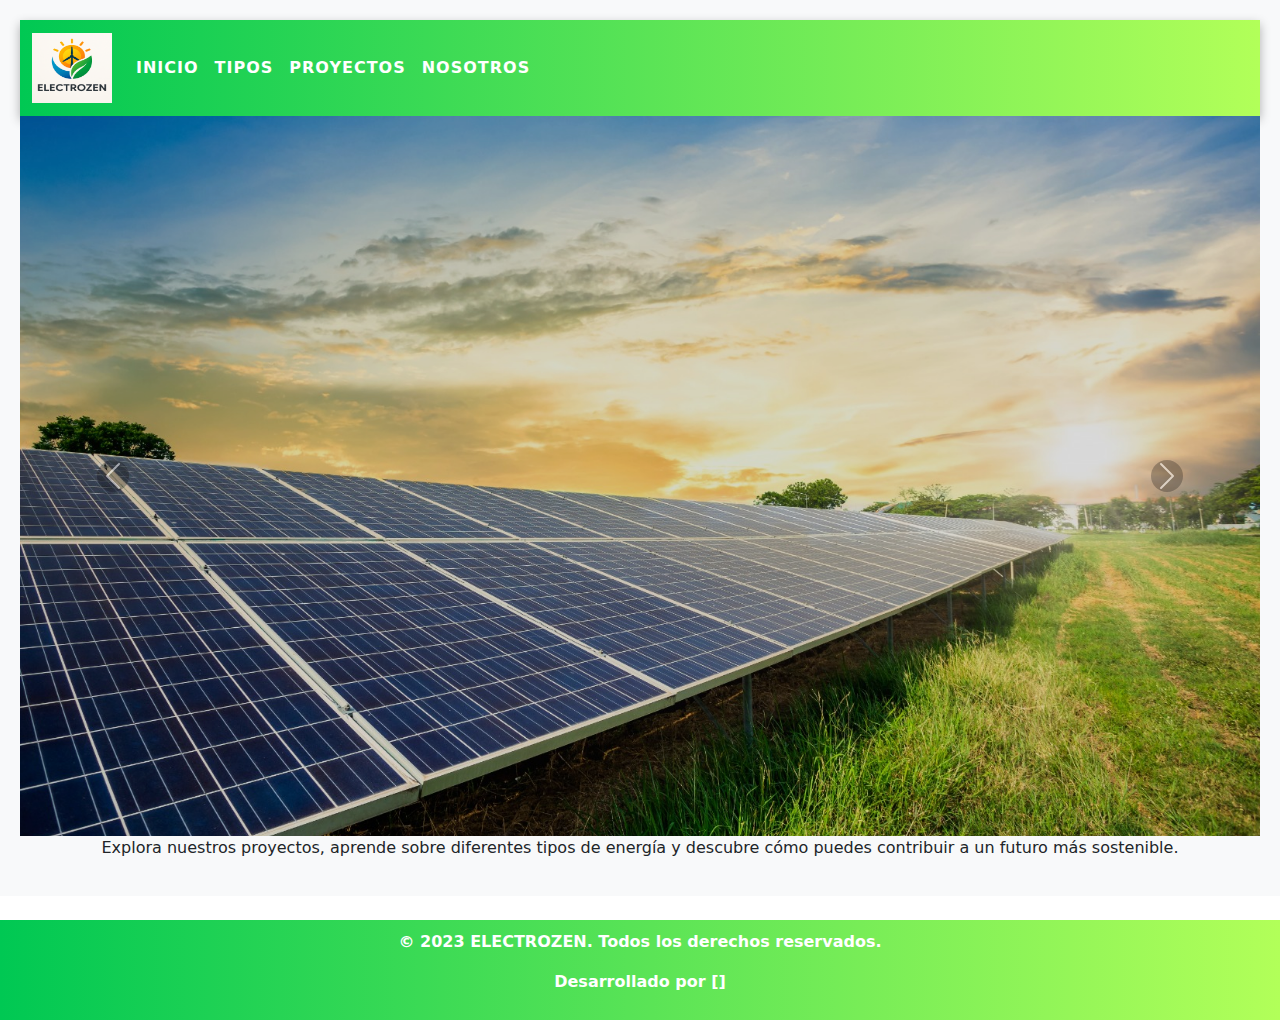
<file: html/index.html>
<!DOCTYPE html>
<html lang="es">

<head>
    <meta charset="UTF-8">
    <meta name="viewport" content="width=device-width, initial-scale=1.0">
    <link rel="icon" href="..//img/electrozen.png" type="image/png">

    <link rel="stylesheet" href="../css/style.css">

    <link rel="stylesheet" href="https://cdn.jsdelivr.net/npm/bootstrap@5.3.0/dist/css/bootstrap.min.css">
    <script src="https://cdn.jsdelivr.net/npm/bootstrap@5.3.0/dist/js/bootstrap.bundle.min.js"></script>

    <title>ELECTROZEN</title>
</head>

<body>
    <header class="text-center" style="background-color: #f8f9fa; padding: 20px;">
        
        <nav class="navbar navbar-expand-lg bg-body-tertiary">
            <div class="container-fluid">
                <img src="/img/electrozen.png" alt="Logo" class="navbar-brand" style="width: 80px; height: 80px;">
                <button class="navbar-toggler" type="button" data-bs-toggle="collapse" data-bs-target="#navbarNav"
                    aria-controls="navbarNav" aria-expanded="false" aria-label="Toggle navigation">
                    <span class="navbar-toggler-icon"></span>
                </button>
                <div class="collapse navbar-collapse" id="navbarNav">
                    <ul class="navbar-nav">
                        
                        <li class="nav-item">
                            <a class="nav-link" href="#">Inicio</a>
                        </li>
                        <li class="nav-item">
                            <a class="nav-link" href="#">Tipos</a>
                        </li>
                        <li class="nav-item">
                            <a class="nav-link" href="#" >Proyectos</a>
                        </li>
                        <li class="nav-item">
                            <a class="nav-link" href="#">Nosotros</a>
                        </li>
                    </ul>
                </div>
            </div>
        </nav>
        <div id="carouselExampleInterval" class="carousel slide" data-bs-ride="carousel">
            <div class="carousel-inner">
                <div class="carousel-item active" data-bs-interval="2000" >
                    <img src="/img/Image1.jpeg" class="d-block w-100" alt="...">
                </div>
                <div class="carousel-item" data-bs-interval="2000">
                    <img src="/img/Imagen2.jpeg" class="d-block w-100" alt="...">
                </div>
                <div class="carousel-item" data-bs-interval="2000">
                    <img src="/img/Imagen3.jpeg" class="d-block w-100" alt="...">
                </div>
            </div>
            <button class="carousel-control-prev" type="button" data-bs-target="#carouselExampleInterval"
                data-bs-slide="prev">
                <span class="carousel-control-prev-icon" aria-hidden="true"></span>
                <span class="visually-hidden">Previous</span>
            </button>
            <button class="carousel-control-next" type="button" data-bs-target="#carouselExampleInterval"
                data-bs-slide="next">
                <span class="carousel-control-next-icon" aria-hidden="true"></span>
                <span class="visually-hidden">Next</span>
            </button>
        </div>
        <div class="container">
            <div class="row">
                <div class="col-md-12">
                    <p>Explora nuestros proyectos, aprende sobre diferentes tipos de energía y descubre cómo puedes
                        contribuir a un futuro más sostenible.</p>
                </div>
            </div>
        </div>

    </header>

    <footer class="text-center mt-4">
        <p>&copy; 2023 ELECTROZEN. Todos los derechos reservados.</p>
        <p>Desarrollado por []</p>
    </footer>
</body>

</html>
</file>
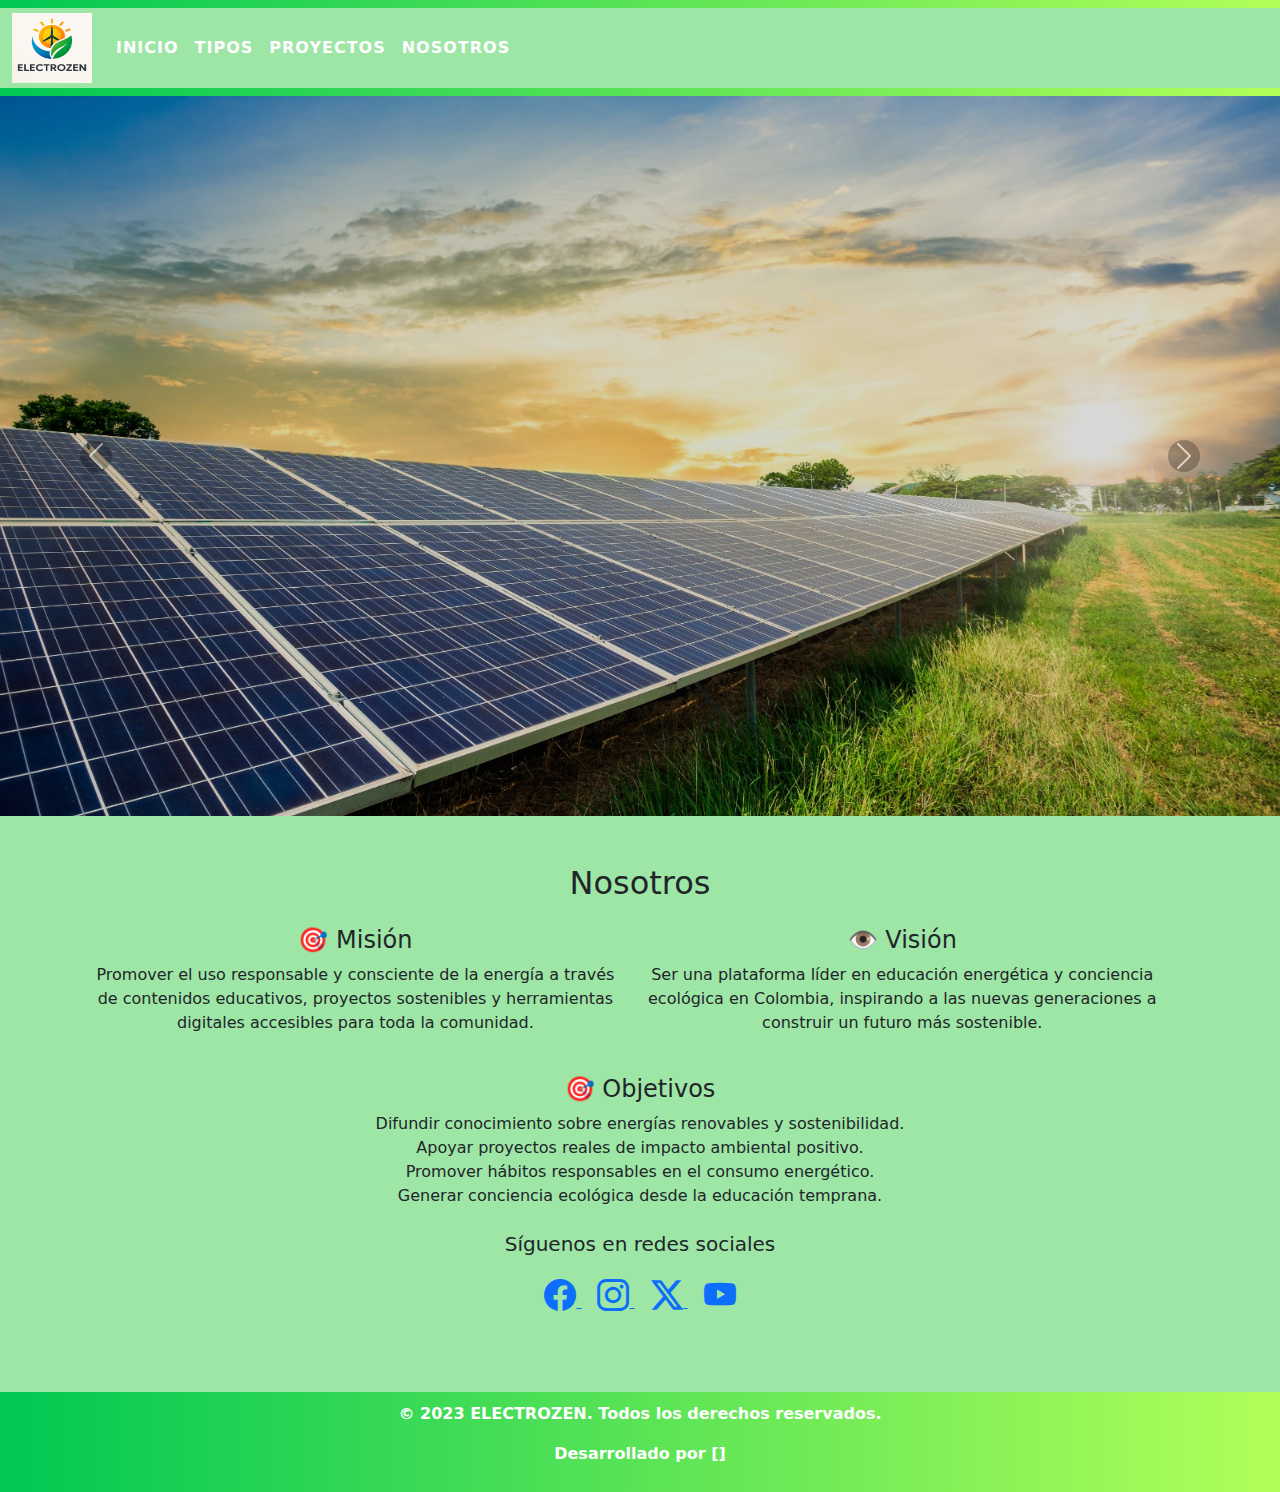
<file: html/nosotros.html>
<!DOCTYPE html>
<html lang="es">

<head>
    <meta charset="UTF-8">
    <meta name="viewport" content="width=device-width, initial-scale=1.0">
    <link rel="icon" href="..//img/electrozen.png" type="image/png">

    <link rel="stylesheet" href="../css/style.css">

    <link rel="stylesheet" href="https://cdn.jsdelivr.net/npm/bootstrap-icons@1.10.5/font/bootstrap-icons.css">


    <link rel="stylesheet" href="https://cdn.jsdelivr.net/npm/bootstrap@5.3.0/dist/css/bootstrap.min.css">
    <script src="https://cdn.jsdelivr.net/npm/bootstrap@5.3.0/dist/js/bootstrap.bundle.min.js"></script>

    <title>ELECTROZEN</title>
</head>

<body style="background-color: #9ee6a6;">
    <header class="text-center" style="background-color: #9ee6a6;">

        <nav class="navbar navbar-expand-lg bg-body-tertiary">
            <div class="container-fluid" style="background-color: #9ee6a6;">
                <img src="/img/electrozen.png" alt="Logo" class="navbar-brand" style="width: 80px; height: 80px;">
                <button class="navbar-toggler" type="button" data-bs-toggle="collapse" data-bs-target="#navbarNav"
                    aria-controls="navbarNav" aria-expanded="false" aria-label="Toggle navigation">
                    <span class="navbar-toggler-icon"></span>
                </button>
                <div class="collapse navbar-collapse" id="navbarNav">
                    <ul class="navbar-nav">

                        <li class="nav-item">
                            <a class="nav-link" href="index.html">Inicio</a>
                        </li>
                        <li class="nav-item">
                            <a class="nav-link" href="tipos.html">Tipos</a>
                        </li>
                        <li class="nav-item">
                            <a class="nav-link" href="proyectos.html">Proyectos</a>
                        </li>
                        <li class="nav-item">
                            <a class="nav-link" href="#">Nosotros</a>
                        </li>
                    </ul>
                </div>
            </div>
        </nav>
        <div id="carouselExampleInterval" class="carousel slide" data-bs-ride="carousel">
            <div class="carousel-inner">
                <div class="carousel-item active" data-bs-interval="2000">
                    <img src="/img/Image1.jpeg" class="d-block w-100" alt="...">
                </div>
                <div class="carousel-item" data-bs-interval="2000">
                    <img src="/img/Imagen2.jpeg" class="d-block w-100" alt="...">
                </div>
                <div class="carousel-item" data-bs-interval="2000">
                    <img src="/img/Imagen3.jpeg" class="d-block w-100" alt="...">
                </div>
            </div>
            <button class="carousel-control-prev" type="button" data-bs-target="#carouselExampleInterval"
                data-bs-slide="prev">
                <span class="carousel-control-prev-icon" aria-hidden="true"></span>
                <span class="visually-hidden">Previous</span>
            </button>
            <button class="carousel-control-next" type="button" data-bs-target="#carouselExampleInterval"
                data-bs-slide="next">
                <span class="carousel-control-next-icon" aria-hidden="true"></span>
                <span class="visually-hidden">Next</span>
            </button>
        </div>
        <div class="container">
            <div class="row">
                <div class="col-md-12">
                    <section class="container my-5">
                        <h2 class="text-center mb-4">Nosotros</h2>

                        <div class="row mb-4">
                            <div class="col-md-6">
                                <h4>🎯 Misión</h4>
                                <p>Promover el uso responsable y consciente de la energía a través de contenidos
                                    educativos, proyectos sostenibles y herramientas digitales accesibles para toda la
                                    comunidad.</p>
                            </div>
                            <div class="col-md-6">
                                <h4>👁️ Visión</h4>
                                <p>Ser una plataforma líder en educación energética y conciencia ecológica en Colombia,
                                    inspirando a las nuevas generaciones a construir un futuro más sostenible.</p>
                            </div>
                        </div>

                        <div class="mb-4">
                            <h4>🎯 Objetivos</h4>
                            <ul class="list-unstyled">
                                <li>Difundir conocimiento sobre energías renovables y sostenibilidad.</li>
                                <li>Apoyar proyectos reales de impacto ambiental positivo.</li>
                                <li>Promover hábitos responsables en el consumo energético.</li>
                                <li>Generar conciencia ecológica desde la educación temprana.</li>
                            </ul>
                        </div>

                        <div class="text-center">
                            <h5 class="mb-3">Síguenos en redes sociales</h5>
                            <a href="https://www.facebook.com/" target="_blank" class="mx-2">
                                <i class="bi bi-facebook" style="font-size: 2rem;"></i>
                            </a>
                            <a href="https://www.instagram.com/" target="_blank" class="mx-2">
                                <i class="bi bi-instagram" style="font-size: 2rem;"></i>
                            </a>
                            <a href="https://www.twitter.com/" target="_blank" class="mx-2">
                                <i class="bi bi-twitter-x" style="font-size: 2rem;"></i>
                            </a>
                            <a href="https://www.youtube.com/" target="_blank" class="mx-2">
                                <i class="bi bi-youtube" style="font-size: 2rem;"></i>
                            </a>
                        </div>
                    </section>

                </div>
            </div>
        </div>

    </header>

    <footer class="text-center mt-4">
        <p>&copy; 2023 ELECTROZEN. Todos los derechos reservados.</p>
        <p>Desarrollado por []</p>
    </footer>
</body>

</html>
</file>
<file: css/style.css>
.navbar {
      background: linear-gradient(90deg, #00c853, #b2ff59);
      box-shadow: 0 4px 10px rgba(0, 0, 0, 0.3);
      transition: background 0.4s ease-in-out, padding 0.3s ease;
  }

  .navbar-brand img {
      transition: transform 0.3s ease;
  }

  .navbar-brand img:hover {
      transform: scale(1.1);
  }

  .navbar .nav-link {
      color: white !important;
      font-weight: 600;
      text-transform: uppercase;
      letter-spacing: 1px;
      padding: 10px 15px;
      position: relative;
      transition: color 0.3s ease;
  }

  .navbar .nav-link:hover::after {
      width: 100%;
  }

  .navbar .nav-link::after {
      content: "";
      position: absolute;
      left: 0;
      bottom: 5px;
      width: 0%;
      height: 2px;
      background-color: white;
      transition: width 0.3s ease-in-out;
  }


  /* Efecto de cambio de color al hacer scroll */
  .navbar.scrolled {
      background: linear-gradient(90deg, #2e7d32, #76ff03);
      padding: 5px 0;
  }

  /* Botón hamburguesa color blanco */
  .navbar-toggler {
      border: none;
  }

  .navbar-toggler-icon {
      filter: invert(1);
  }

  /* Ajuste de scroll para que no se tape el contenido */
  section {
      scroll-margin-top: 90px;
  }

  /* Altura fija para el carousel en desktop */
  .carousel-item img {
      height: 80vh;
      /* 80% del alto de la ventana */
      width: 100%;
      object-fit: cover;
      /* Ajusta la imagen manteniendo proporción */
      filter: brightness(85%);
      /* oscurece un poco para resaltar texto */
      transition: transform 0.5s ease, filter 0.5s ease;
  }

  /* Efecto zoom suave al pasar el mouse */
  .carousel-item img:hover {
      transform: scale(1.05);
      filter: brightness(100%);
  }

  /* Botones de navegación más grandes y visibles */
  .carousel-control-prev-icon,
  .carousel-control-next-icon {
      background-color: rgba(0, 0, 0, 0.5);
      padding: 15px;
      border-radius: 50%;
      transition: background-color 0.3s ease;
  }

  .carousel-control-prev-icon:hover,
  .carousel-control-next-icon:hover {
      background-color: rgba(0, 0, 0, 0.8);
  }

  /* Indicadores de posición más vistosos */
  .carousel-indicators [data-bs-target] {
      background-color: white;
      width: 12px;
      height: 12px;
      border-radius: 50%;
      opacity: 0.7;
      transition: opacity 0.3s ease;
  }

  .carousel-indicators .active {
      opacity: 1;
      background-color: #00c853;
  }


  .carousel-caption {
      background: rgba(0, 0, 0, 0.5);
      /* Fondo oscuro translúcido */
      padding: 20px;
      border-radius: 10px;
      animation: fadeInUp 1s ease-in-out;
  }

  .carousel-caption h2 {
      font-size: 2.5rem;
      color: #fff;
      text-shadow: 2px 2px 5px rgba(0, 0, 0, 0.7);
  }

  .carousel-caption p {
      font-size: 1.2rem;
      color: #f1f1f1;
  }

  @keyframes fadeInUp {
      from {
          opacity: 0;
          transform: translateY(20px);
      }

      to {
          opacity: 1;
          transform: translateY(0);
      }
  }

  @media (max-width: 768px) {
      .carousel-caption {
          padding: 10px;
      }

      .carousel-caption h2 {
          font-size: 1.5rem;
      }

      .carousel-caption p {
          font-size: 1rem;
      }
  }

  /* Fondo suave para diferenciar la sección */
  #tipos {
      background: linear-gradient(135deg, #e8f5e9, #c8e6c9);
      padding: 60px 0;
  }

  /* Título central */
  #tipos h2 {
      font-size: 2.5rem;
      font-weight: bold;
      color: #2e7d32;
      text-align: center;
      margin-bottom: 40px;
      position: relative;
  }

  #tipos h2::after {
      content: "";
      width: 80px;
      height: 4px;
      background: #00c853;
      display: block;
      margin: 10px auto 0;
      border-radius: 2px;
  }

  /* Estilo para las cards */
  #tipos .card {
      border: none;
      border-radius: 15px;
      text-align: center;
      background: white;
      box-shadow: 0 5px 15px rgba(0, 0, 0, 0.1);
      transition: transform 0.3s ease, box-shadow 0.3s ease;
  }

  /* Íconos grandes */
  #tipos .card-title {
      font-size: 1.4rem;
      font-weight: bold;
      color: #388e3c;
  }

  /* Texto de la tarjeta */
  #tipos .card-text {
      font-size: 1rem;
      color: #555;
  }

  /* Efecto hover */
  #tipos .card:hover {
      transform: translateY(-8px);
      box-shadow: 0 10px 25px rgba(0, 0, 0, 0.15);
  }

  /* Botones dentro de las cards */
  #tipos .btn-primary {
      background: #00c853;
      border: none;
      font-weight: bold;
      transition: background 0.3s ease;
  }

  #tipos .btn-primary:hover {
      background: #009624;
  }

  #tipos .card {
      animation: fadeInUp 0.6s ease both;
  }

  #tipos .card:nth-child(1) {
      animation-delay: 0.1s;
  }

  #tipos .card:nth-child(2) {
      animation-delay: 0.2s;
  }

  #tipos .card:nth-child(3) {
      animation-delay: 0.3s;
  }

  #tipos .card:nth-child(4) {
      animation-delay: 0.4s;
  }

  #tipos .card:nth-child(5) {
      animation-delay: 0.5s;
  }

  #tipos .card:nth-child(6) {
      animation-delay: 0.6s;
  }

  #tipos .row {
      margin-left: auto;
      margin-right: auto;
  }

  #tipos .card {
      margin: 10px;
  }

  #tipos {
      padding-left: 30px;
      /* margen interno izquierda */
      padding-right: 30px;
      /* margen interno derecha */
  }


  /* Fondo general */
  #nosotros {
      background: linear-gradient(135deg, #e8f5e9, #c8e6c9);
      padding: 80px 20px;
      border-radius: 20px;
      box-shadow: inset 0 0 20px rgba(0, 0, 0, 0.05);
  }

  /* Título */
  #nosotros h2 {
      font-size: 2.5rem;
      font-weight: bold;
      color: #2e7d32;
      text-align: center;
      margin-bottom: 50px;
      position: relative;
  }

  #nosotros h2::after {
      content: "";
      width: 80px;
      height: 4px;
      background: #00c853;
      display: block;
      margin: 10px auto 0;
      border-radius: 2px;
  }

  /* Filas con más separación */
  #nosotros .row {
      margin-bottom: 40px;
  }

  /* Tarjetas de Misión y Visión */
  #nosotros .col-md-6 {
      background: white;
      padding: 30px;
      border-radius: 15px;
      box-shadow: 0 4px 15px rgba(0, 0, 0, 0.1);
      transition: transform 0.3s ease, box-shadow 0.3s ease;
      margin-bottom: 20px;

  }

  #nosotros .col-md-6:hover {
      transform: translateY(-5px);
      box-shadow: 0 8px 25px rgba(0, 0, 0, 0.15);
  }

  /* Títulos internos */
  #nosotros h4 {
      font-size: 1.6rem;
      color: #388e3c;
      margin-bottom: 15px;
  }

  /* Objetivos */
  #nosotros ul {
      list-style: none;
      padding: 0;
      margin-top: 15px;
  }

  #nosotros ul li {
      padding-left: 30px;
      position: relative;
      margin-bottom: 15px;
      font-size: 1.1rem;
      color: #555;
  }

  #nosotros ul li::before {
      content: "✔";
      position: absolute;
      left: 0;
      color: #00c853;
      font-weight: bold;
  }

  /* Redes sociales */
  #nosotros .text-center a {
      display: inline-block;
      color: #fff;
      background: #00c853;
      width: 50px;
      height: 50px;
      line-height: 50px;
      border-radius: 50%;
      margin: 8px;
      font-size: 1.6rem;
      transition: transform 0.3s ease, background 0.3s ease;
  }

  #nosotros .text-center a:hover {
      background: #009624;
      transform: scale(1.1);
  }


  footer {
      background: linear-gradient(90deg, #00c853, #b2ff59);
      text-align: center;
      color: white;
      margin: 0;
      padding: 10px 0;
      font-weight: bold;
  }

  .col-md-6 {
      flex: 0 0 auto !important;
      width: 49% !important;
  }
</file>
